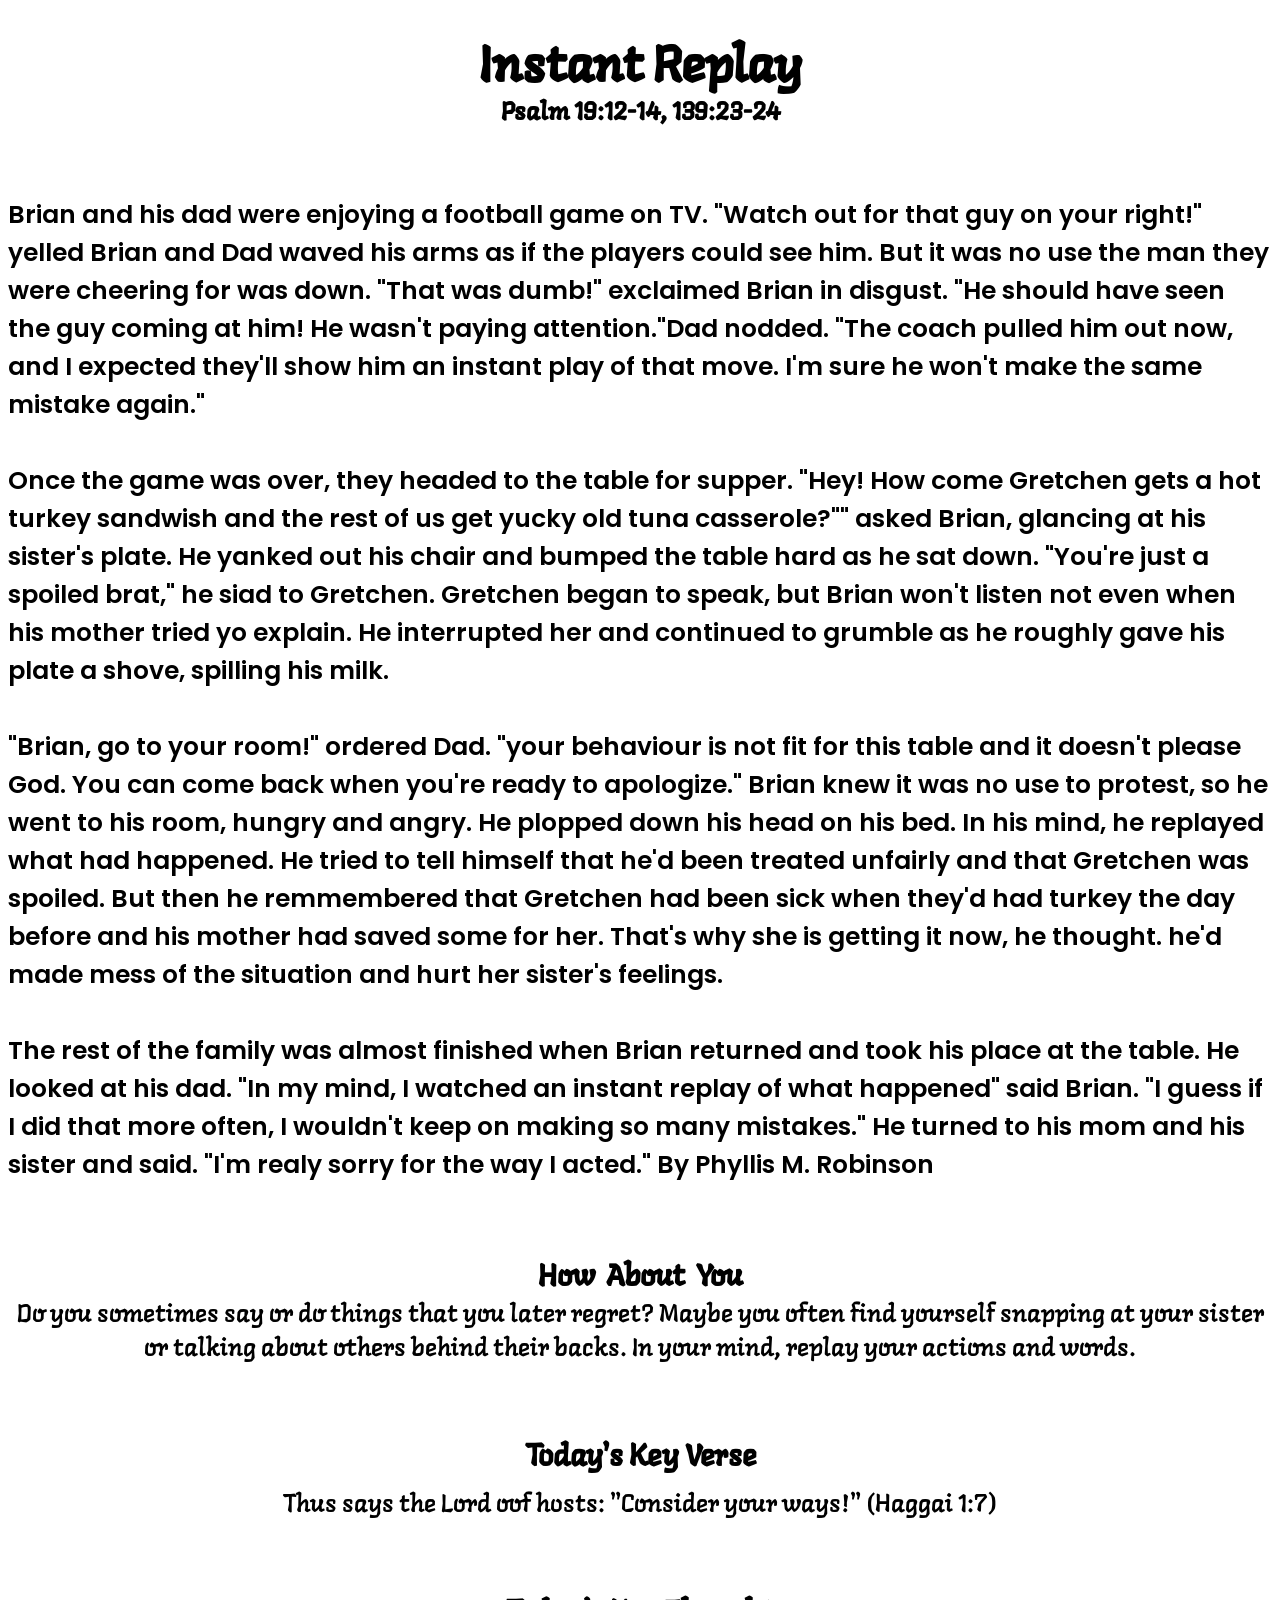
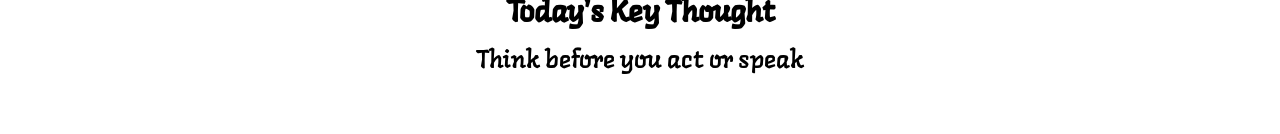
<file: impact1.html>
<!DOCTYPE html>
<html>
<head>
	<title>Instant Replay</title>
  <meta name="viewport" content="width=device-width,initial-scale=1">
	<link href="https://fonts.googleapis.com/css2?family=Poppins&display=swap" rel="stylesheet">
	<link href="https://fonts.googleapis.com/css2?family=Langar&display=swap" rel="stylesheet">
	<link rel="icon" type="image/x-icon" href="assets/img/stone church.png" />
  <meta charset="utf-8" />
</head>
<body>


<h1 style="font-family: 'Langar', cursive; font-size: 50px; text-align: center;">Instant Replay</h1>	
<h2 class="verse" style="text-align: center; font-family: 'Langar', cursive; font-size: 25px; top: -40px; position: relative;">Psalm 19:12-14, 139:23-24</h2>  
<p style="font-family: 'Poppins', sans-serif; font-size: 25px; font-weight: 600;">Brian and his dad were enjoying a football game on TV. "Watch out for that guy on your right!" yelled Brian and Dad waved his arms as if the players could see him. But it was no use the man they were cheering for was down. "That was dumb!" exclaimed Brian in disgust. "He should have seen the guy coming at him! He wasn't paying attention."Dad nodded. "The coach pulled him out now, and I expected they'll show him an instant play of that move. I'm sure he won't make the same mistake again." 
<br>
<br>
Once the game was over, they headed to the table for supper. "Hey! How come Gretchen gets a hot turkey sandwish and the rest of us get yucky old tuna casserole?"" asked Brian, glancing at his sister's plate. He yanked out his chair and bumped the table hard as he sat down. "You're just a spoiled brat," he siad to Gretchen. Gretchen began to speak, but Brian won't listen not even when his mother tried yo explain. He interrupted her and continued to grumble as he roughly gave his plate a shove, spilling his milk.
<br>
<br> 	
"Brian, go to your room!" ordered Dad. "your behaviour is not fit for this table and it doesn't please God. You can come back when you're ready to apologize." Brian knew it was no use to protest, so he went to his room, hungry and angry. He plopped down his head on his bed. In his mind, he replayed what had happened. He tried to tell himself that he'd been treated unfairly and that Gretchen was spoiled. But then he remmembered that Gretchen had been sick when they'd had turkey the day before and his mother had saved some for her. That's why she is getting it now, he thought. he'd made mess of the situation and hurt her sister's feelings.
<br>
<br>
The rest of the family was almost finished when Brian returned and took his place at the table. He looked at his dad. "In my mind, I watched an instant replay of what happened" said Brian. "I guess if I did that more often, I wouldn't keep on making so many mistakes." He turned to his mom and his sister and said. "I'm realy sorry for the way I acted." By Phyllis M. Robinson</p> 
<br>
<h3 style="font-family: 'Langar', cursive; text-align: center; word-spacing: 5px; font-size: 30px;">How About You</h3>
<p class="about" style="font-family: 'Langar', cursive; font-size: 25px; position: relative; top: -30px; text-align: center;">Do you sometimes say or do things that you later regret? Maybe you often find yourself snapping at your sister or talking about others behind their backs. In your mind, replay your actions and words.</p>

<h4 style="font-family: 'Langar', cursive; text-align: center; font-size: 30px;">Today's Key Verse</h4>	
<p style="font-family: 'Langar', cursive; text-align: center; font-size: 25px; position: relative; top: -30px;">Thus says the Lord oof hosts: "Consider your ways!" (Haggai 1:7)</p>

<h4 style="font-family: 'Langar', cursive; text-align: center; font-size: 30px;">Today's Key Thought</h4>	
<p style="font-family: 'Langar', cursive; text-align: center; font-size: 25px; position: relative; top: -30px;">Think before you act or speak</p>
</body>
</html>
</file>
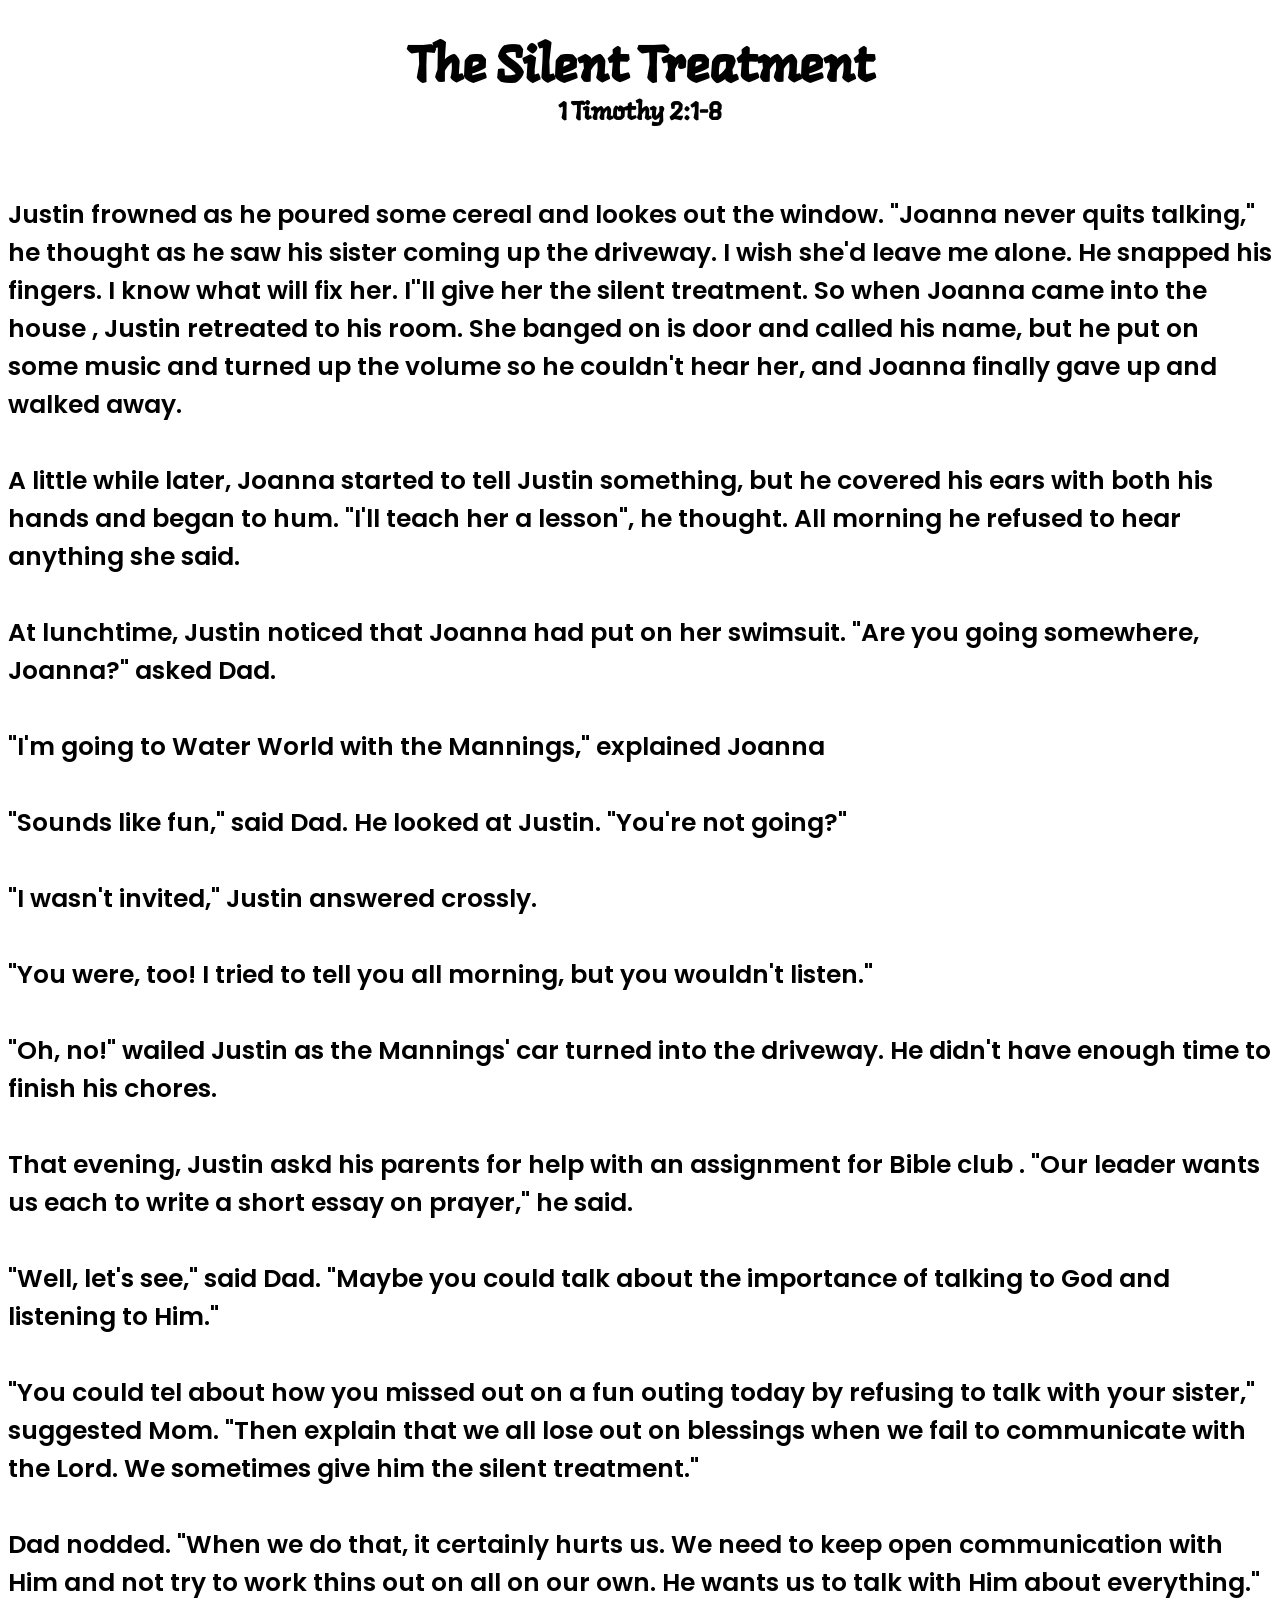
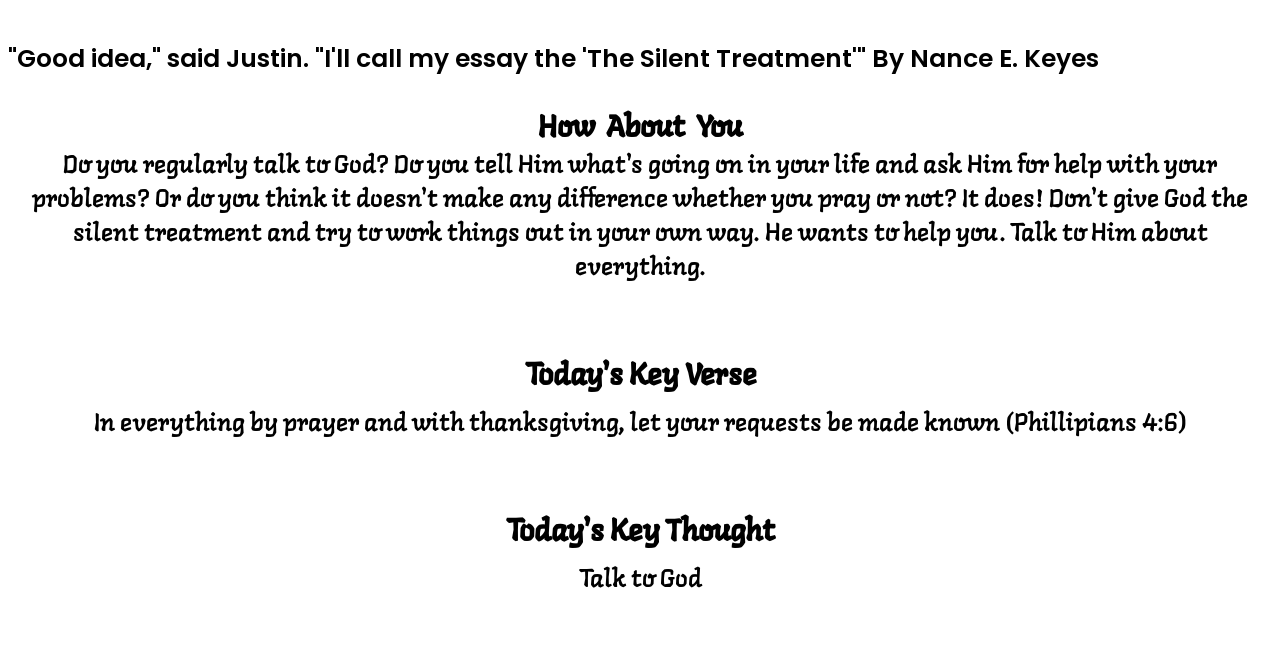
<file: impact2.html>
<!DOCTYPE html>
<html>
<head>
	<title>Silent Treatment</title>
  <meta name="viewport" content="width=device-width,initial-scale=1">
	<link href="https://fonts.googleapis.com/css2?family=Poppins&display=swap" rel="stylesheet">
	<link href="https://fonts.googleapis.com/css2?family=Langar&display=swap" rel="stylesheet">
	<link rel="icon" type="image/x-icon" href="assets/img/stone church.png" />
  <meta charset="utf-8" />
</head>
<body>


<h1 style="font-family: 'Langar', cursive; font-size: 50px; text-align: center;">The Silent Treatment</h1>	
<h2 class="verse" style="text-align: center; font-family: 'Langar', cursive; font-size: 25px; top: -40px; position: relative;">1 Timothy 2:1-8</h2>  
<p style="font-family: 'Poppins', sans-serif; font-size: 25px; font-weight: 600;">Justin frowned as he poured some cereal and lookes out the window. "Joanna never quits talking," he thought as he saw his sister coming up the driveway. I wish she'd leave me alone. He snapped his fingers. I know what will fix her. I''ll give her the silent treatment. So when Joanna came into the house , Justin retreated to his room. She banged on is door and called his name, but he put on some music and turned up the volume so he couldn't hear her, and Joanna finally gave up and walked away.
<br>
<br>
A little while later, Joanna started to tell Justin something, but he covered his ears with both his hands and began to hum. "I'll teach her a lesson", he thought. All morning he refused to hear anything she said.
<br>
<br> 	
At lunchtime, Justin noticed that Joanna had put on her swimsuit. "Are you going somewhere, Joanna?" asked Dad.
<br>
<br>
"I'm going to Water World with the Mannings," explained Joanna 
<br>
<br>
"Sounds like fun," said Dad. He looked at Justin. "You're not going?"
<br>
<br>
"I wasn't invited," Justin answered crossly.
<br>
<br>
"You were, too! I tried to tell you all morning, but you wouldn't listen."
<br>
<br>
"Oh, no!" wailed Justin as the Mannings' car turned into the driveway. He didn't have enough time to finish his chores.
<br>
<br>
That evening, Justin askd his parents for help with an assignment for Bible club . "Our leader wants us each to write a short essay on prayer," he said.
<br>
<br>
"Well, let's see," said Dad. "Maybe you could talk about the importance of talking to God and listening to Him."
<br>
<br>
"You could tel about how you missed out on a fun outing today by refusing to talk with your sister," suggested Mom. "Then explain that we all lose out on blessings when we fail to communicate with the Lord. We sometimes give him the silent treatment."
<br>
<br>
Dad nodded. "When we do that, it certainly hurts us. We need to keep open communication with Him and not try to work thins out on all on our own. He wants us to talk with Him about everything."
<br>
<br>
"Good idea," said Justin. "I'll call my essay the 'The Silent Treatment'" By Nance E. Keyes</p>
<h3 style="font-family: 'Langar', cursive; text-align: center; word-spacing: 5px; font-size: 30px;">How About You</h3>
<p class="about" style="font-family: 'Langar', cursive; font-size: 25px; position: relative; top: -30px; text-align: center;">Do you regularly talk to God? Do you tell Him what's going on in your life and ask Him for help with your problems? Or do you think it doesn't make any difference whether you pray or not? It does! Don't give God the silent treatment and try to work things out in your own way. He wants to help you. Talk to Him about everything.</p>

<h4 style="font-family: 'Langar', cursive; text-align: center; font-size: 30px;">Today's Key Verse</h4>	
<p style="font-family: 'Langar', cursive; text-align: center; font-size: 25px; position: relative; top: -30px;">In everything by prayer and with thanksgiving, let your requests be made known (Phillipians 4:6)</p>

<h4 style="font-family: 'Langar', cursive; text-align: center; font-size: 30px;">Today's Key Thought</h4>	
<p style="font-family: 'Langar', cursive; text-align: center; font-size: 25px; position: relative; top: -30px;">Talk to God</p>
</body>
</html>
</file>
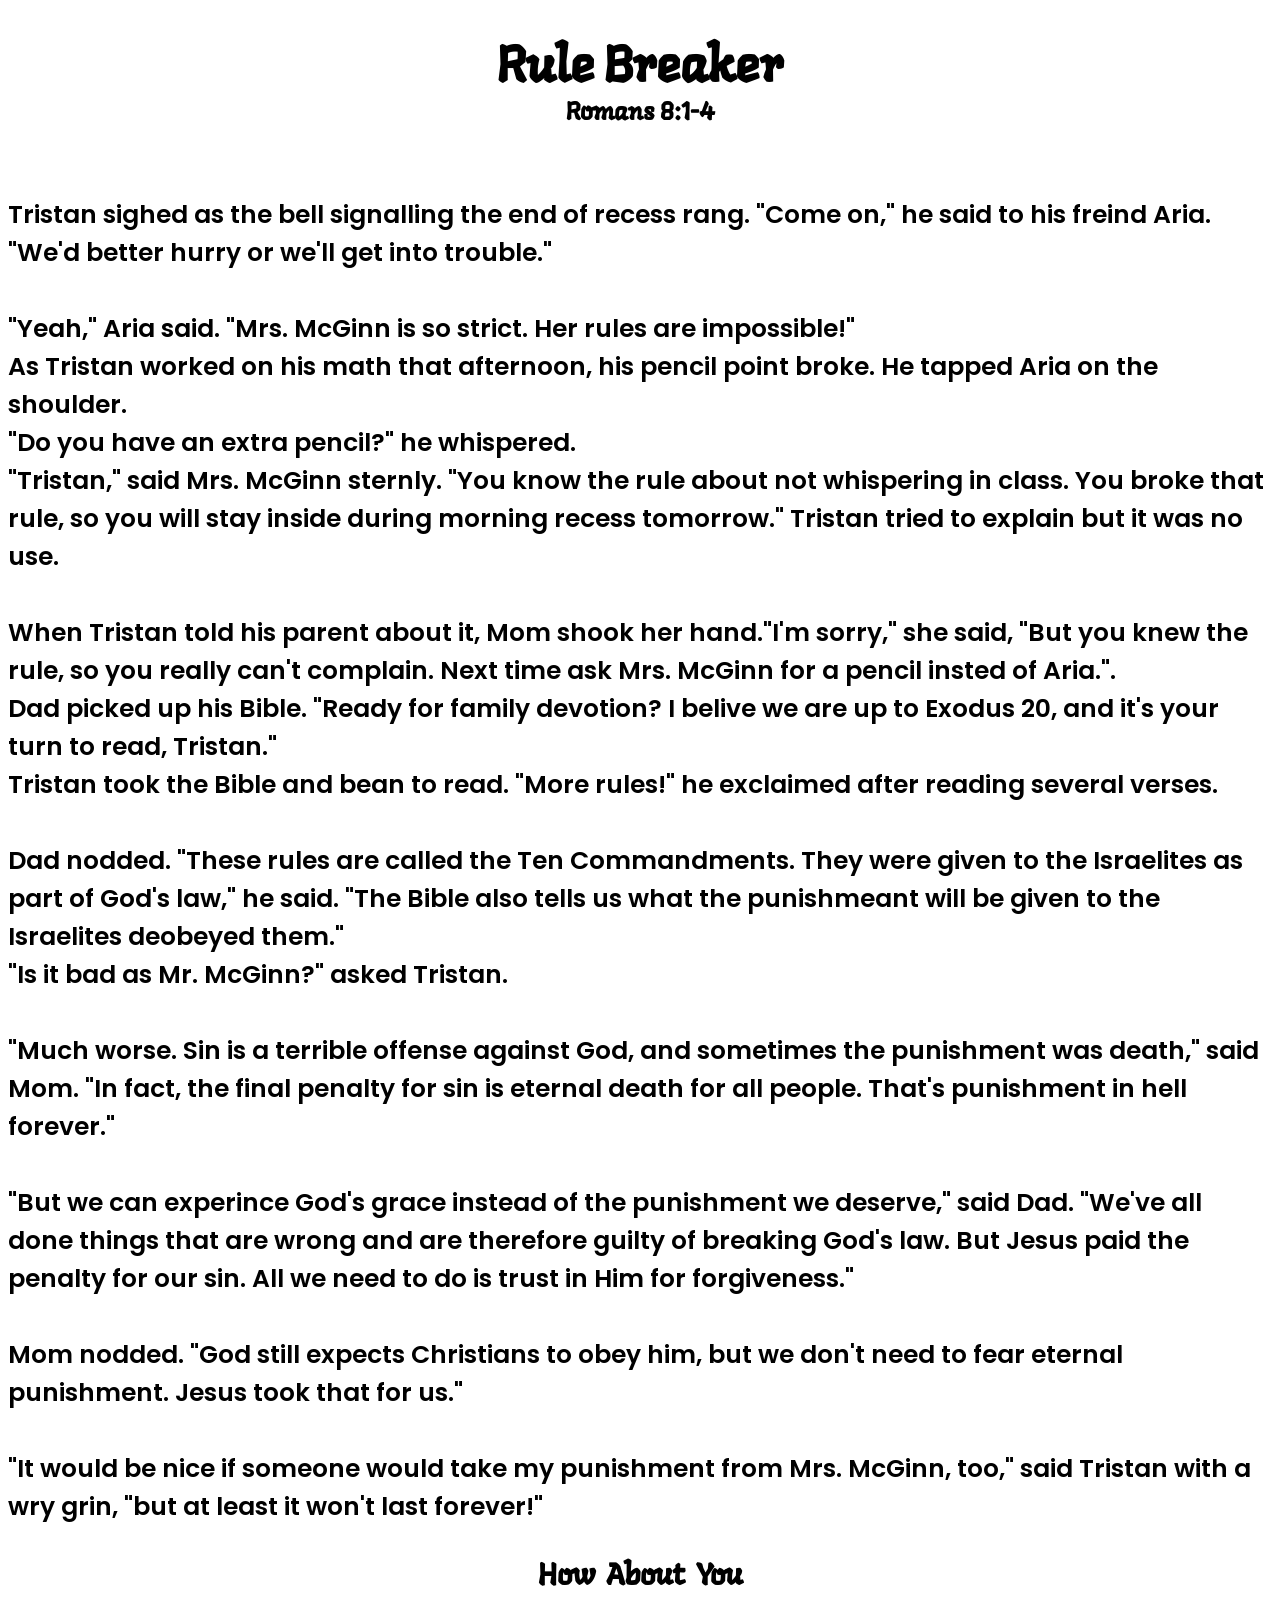
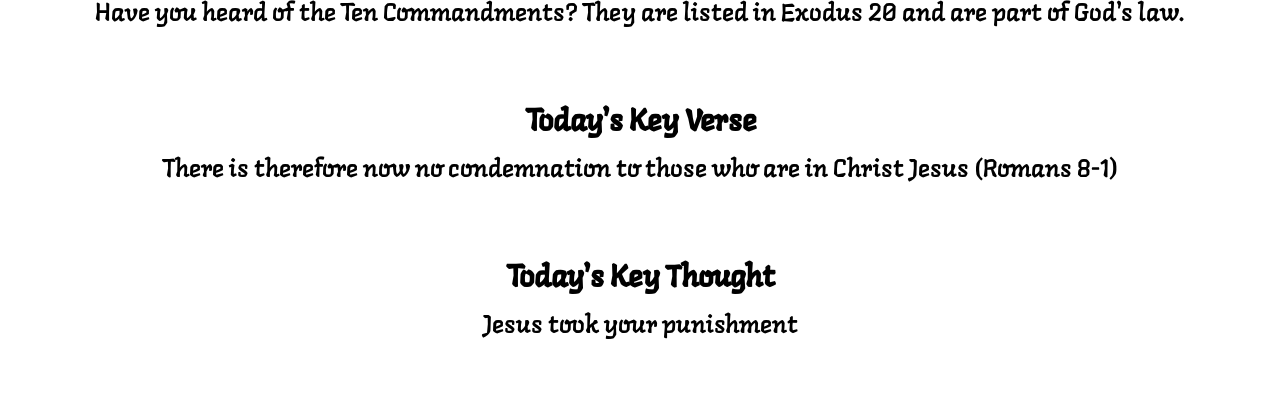
<file: impact3.html>
<!DOCTYPE html>
<html>
<head>
	<title>Rule Breaker</title>
  <meta name="viewport" content="width=device-width,initial-scale=1">
	<link href="https://fonts.googleapis.com/css2?family=Poppins&display=swap" rel="stylesheet">
	<link href="https://fonts.googleapis.com/css2?family=Langar&display=swap" rel="stylesheet">
	<link rel="icon" type="image/x-icon" href="assets/img/stone church.png" />
  <meta charset="utf-8" />
</head>
<body>


<h1 style="font-family: 'Langar', cursive; font-size: 50px; text-align: center;">Rule Breaker</h1>	
<h2 class="verse" style="text-align: center; font-family: 'Langar', cursive; font-size: 25px; top: -40px; position: relative;">Romans 8:1-4</h2>  
<p style="font-family: 'Poppins', sans-serif; font-size: 25px; font-weight: 600;">Tristan sighed as the bell signalling the end of recess rang. "Come on," he said to his freind Aria. "We'd better hurry or we'll get into trouble."
<br>
<br>
"Yeah," Aria said. "Mrs. McGinn is so strict. Her rules are impossible!"
<br>
As Tristan worked on his math that afternoon, his pencil point broke. He tapped Aria on the shoulder.
<br>
"Do you have an extra pencil?" he whispered.
<br>
"Tristan," said Mrs. McGinn sternly. "You know the rule about not whispering in class. You broke that rule, so you will stay inside during morning recess tomorrow." Tristan tried to explain but it was no use.
<br>
<br> 	
When Tristan told his parent about it, Mom shook her hand."I'm sorry," she said, "But you knew the rule, so you really can't complain. Next time ask Mrs. McGinn for a pencil insted of Aria.".
<br>
Dad picked up his Bible. "Ready for family devotion? I belive we are up to Exodus 20, and it's your turn to read, Tristan."
<br>
Tristan took the Bible and bean to read. "More rules!" he exclaimed after reading several verses.
<br>
<br>
Dad nodded. "These rules are called the Ten Commandments. They were given to the Israelites as part of God's law," he said. "The Bible also tells us what the punishmeant will be given to the Israelites deobeyed them."
<br>
"Is it bad as Mr. McGinn?" asked Tristan.
<br>
<br>
"Much worse. Sin is a terrible offense against God, and sometimes the punishment was death," said Mom. "In fact, the final penalty for sin is eternal death for all people. That's punishment in hell forever."
<br>
<br>
"But we can experince God's grace instead of the punishment we deserve," said Dad. "We've all done things that are wrong and are therefore guilty of breaking God's law.  But Jesus paid the penalty for our sin. All we need to do is trust in Him for forgiveness."
<br>
<br>
Mom nodded. "God still expects Christians to obey him, but we don't need to fear eternal punishment. Jesus took that for us."
<br>
<br>
"It would be nice if someone would take my punishment from Mrs. McGinn, too," said Tristan with a wry grin, "but at least it won't last forever!"</p>
<h3 style="font-family: 'Langar', cursive; text-align: center; word-spacing: 5px; font-size: 30px;">How About You</h3>
<p class="about" style="font-family: 'Langar', cursive; font-size: 25px; position: relative; top: -30px; text-align: center;">Have you heard of the Ten Commandments? They are listed in Exodus 20 and are part of God's law.</p>

<h4 style="font-family: 'Langar', cursive; text-align: center; font-size: 30px;">Today's Key Verse</h4>	
<p style="font-family: 'Langar', cursive; text-align: center; font-size: 25px; position: relative; top: -30px;">There is therefore now no condemnation to those who are in Christ Jesus (Romans 8-1)</p>

<h4 style="font-family: 'Langar', cursive; text-align: center; font-size: 30px;">Today's Key Thought</h4>	
<p style="font-family: 'Langar', cursive; text-align: center; font-size: 25px; position: relative; top: -30px;">Jesus took your punishment</p>
</body>
</html>
</file>
